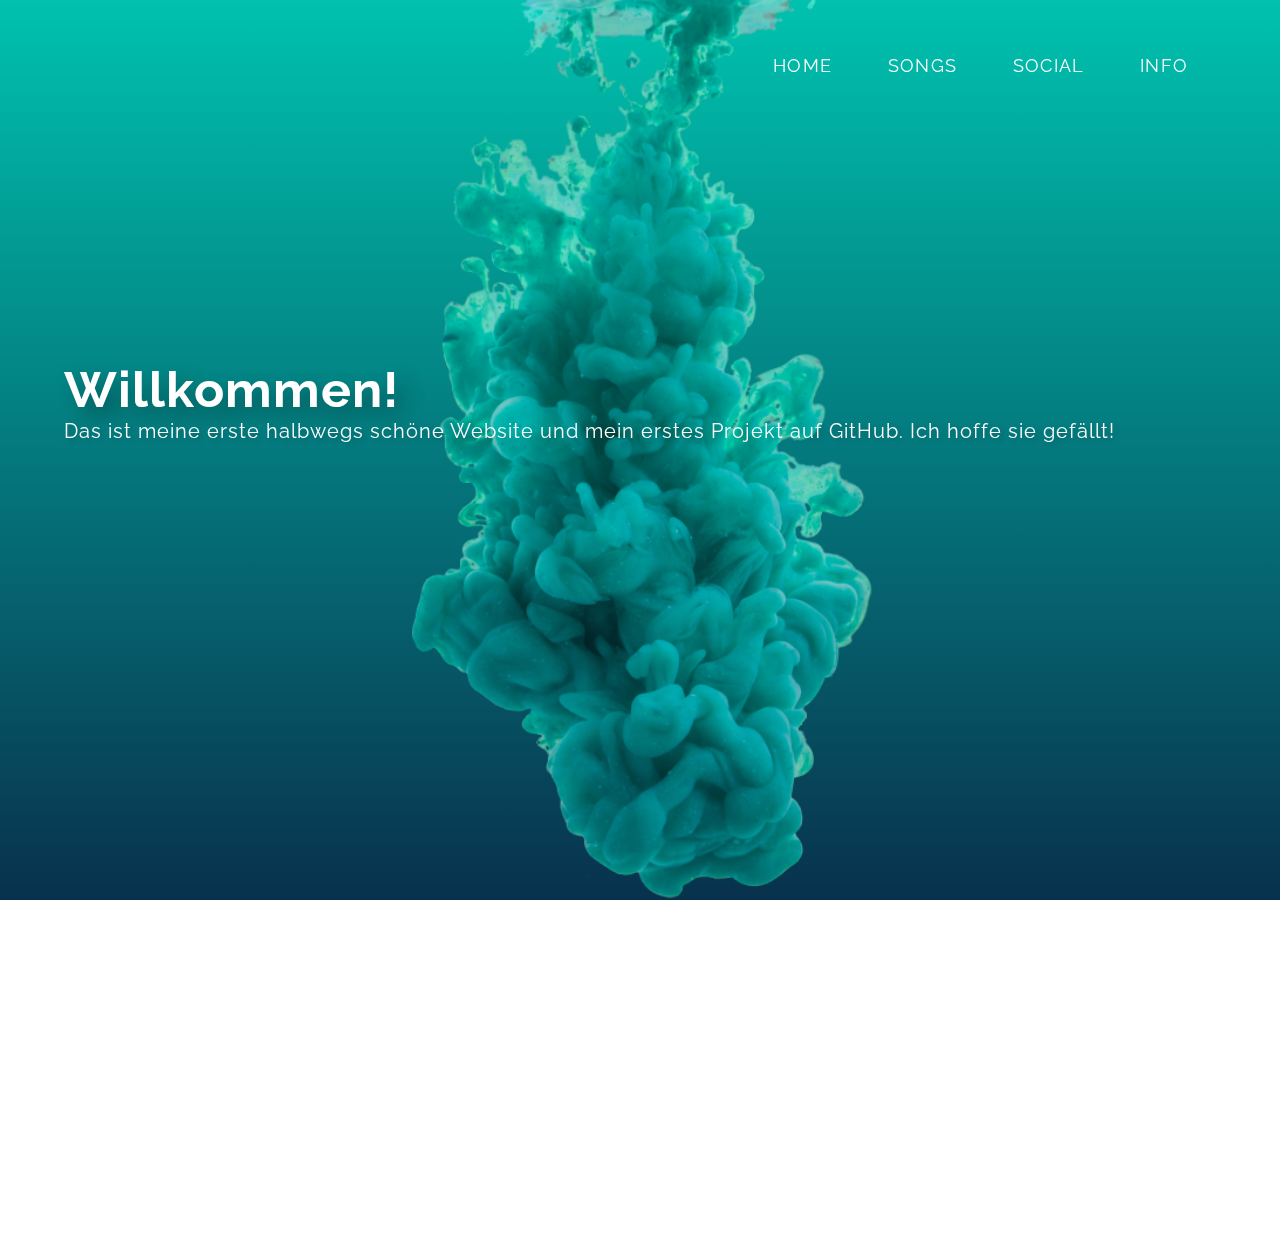
<file: index.html>
<!DOCTYPE html>
<!--Heyy! Willkommen im Source Code, cool dass du hergefunden hast!-->
<html lang="de">
  <head>
    <title>Glass</title>
    <meta name="keywords" content="Willkommen, Glass, Projekt, GitHub, loanto_ant, loanto ant, loanto-ant">
    <meta name="description" content="Selbst programmierte Seite und Projekt auf GitHub. Gehostet mit GitHub Pages">
    <meta name="author" content="loanto_ant">
    <meta charset="utf-8">
    <meta name="viewport" content="width=device-width, initial-scale=1.0">
    <link href="style.css" rel="stylesheet">
    <link rel="shortcut icon" href="favicon.ico" type="image/x-icon">
    <link rel="preconnect" href="https://fonts.gstatic.com">
    <link href="https://fonts.googleapis.com/css2?family=Raleway:wght@300;600&display=swap" rel="stylesheet">
    <meta name="google-site-verification" content="JOJiGApbeVH1Fwu4EngqwizyYhI9VaiPOR7DpakAbWo" />
  </head>
  <body>
    <img src="Bilder/splash-4a.png" class="splash">
    <div class="allesinhalt">
      <div class="title">
        <h1>Willkommen!</h1>
        <p>Das ist meine erste halbwegs schöne Website und mein erstes Projekt auf GitHub. Ich hoffe sie gefällt!</p>
      </div>
      <div class="footer" id="footer-index">
        <a href='https://de.freepik.com/fotos/banner'>Banner Foto erstellt von onlyyouqj - de.freepik.com</a>
        <a href="#"><img src="Bilder/ontop.svg" alt="Nach Oben"></a>
    </div>
  </div>
    <div class="nav">
      <a href="index.html">HOME</a>
      <a href="songs.html">SONGS</a>
      <a href="social.html">SOCIAL</a>
      <a href="info.html">INFO</a>
    </div>
    <div class="dark-mode-hinweis">
      <p><strong>Hinweis:</strong> Sie verwenden diese Seite im Darkmode</p>
    </div>
  </body>
</html>
</file>
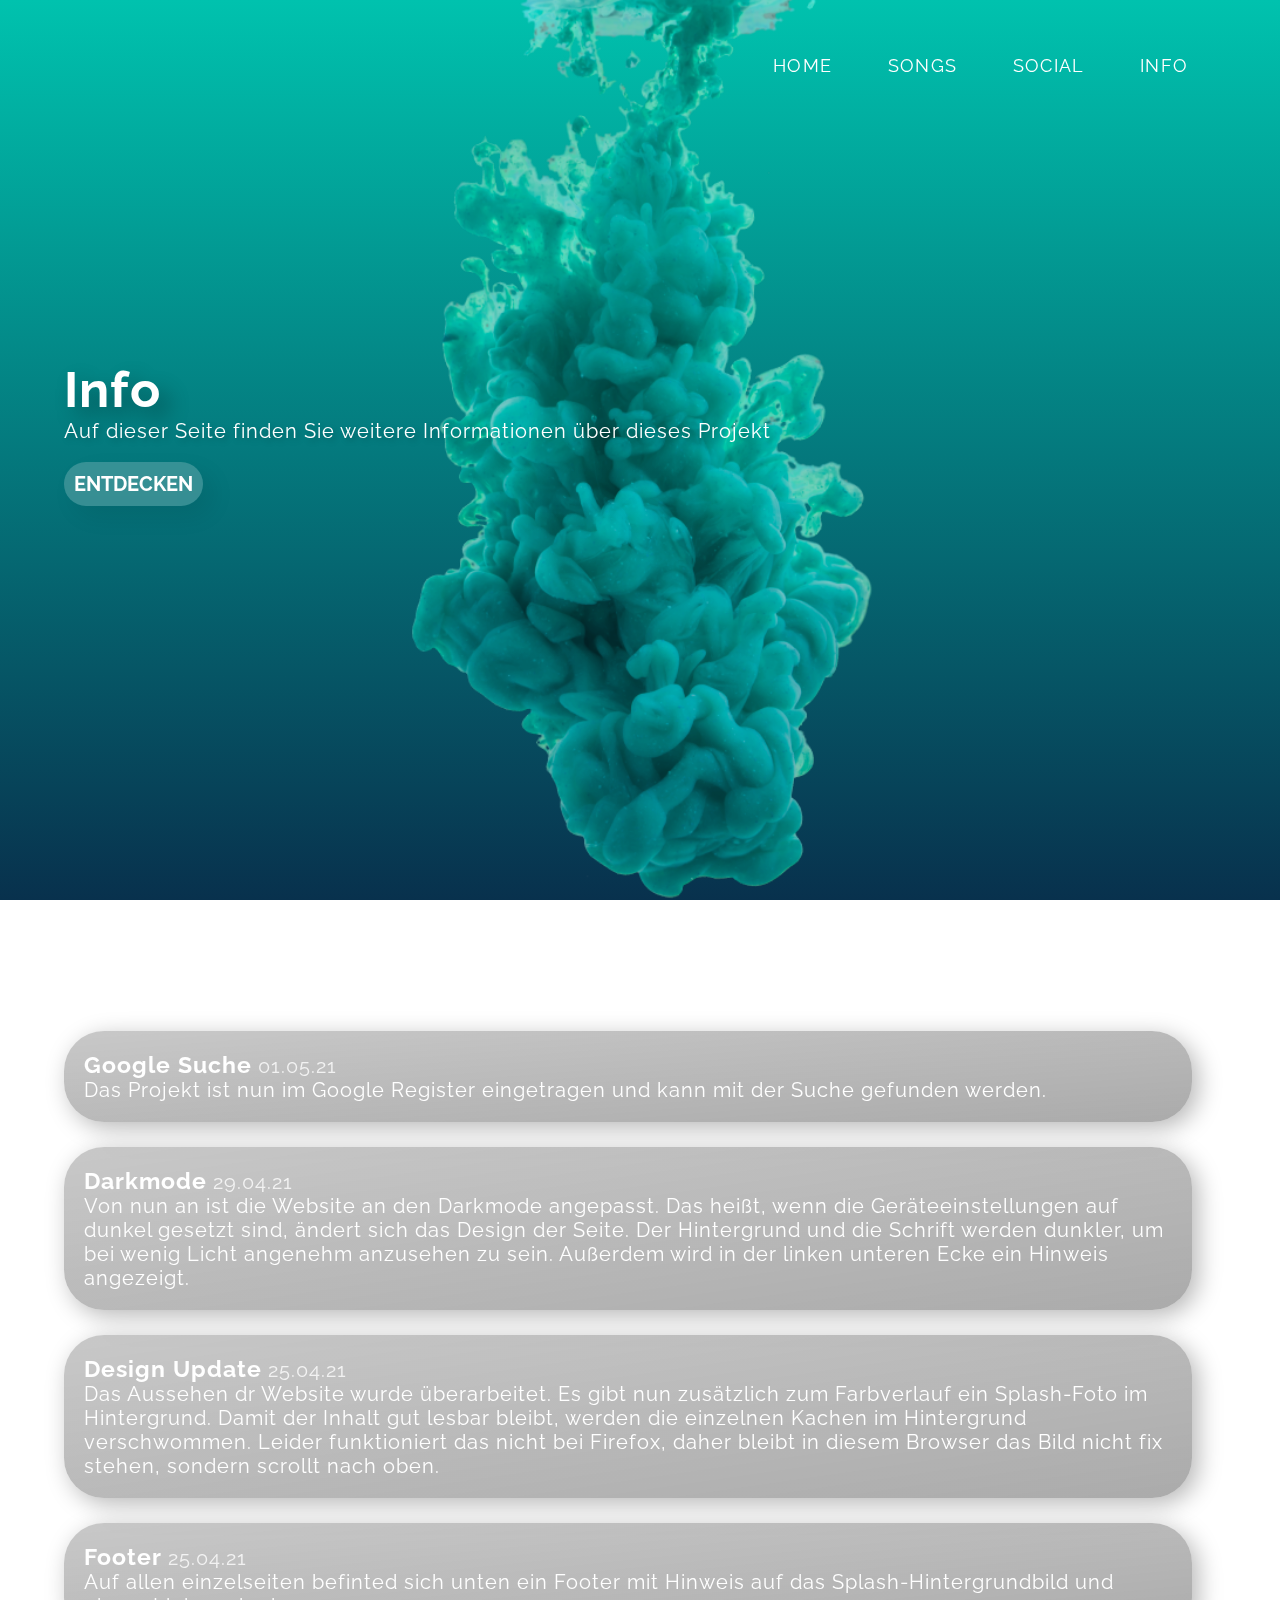
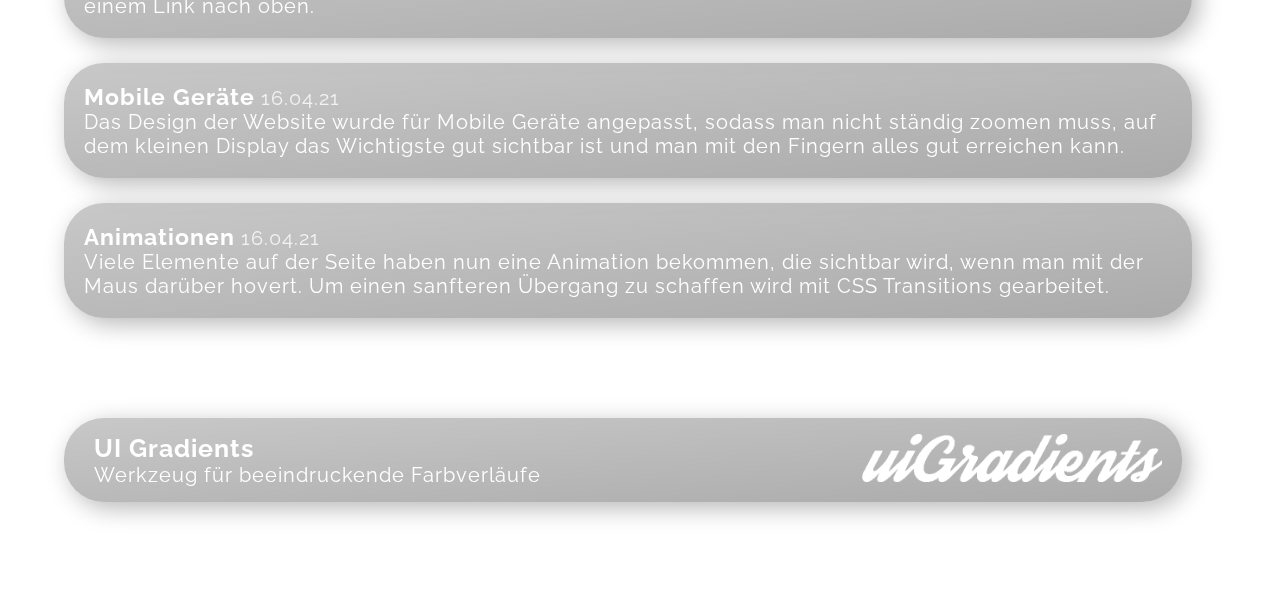
<file: info.html>
<!DOCTYPE html>
<!--Heyy! Willkommen im Source Code, cool dass du hergefunden hast!-->
<html lang="de">
  <head>
    <title>Glass</title>
    <meta name="keywords" content="Info, Glass, Projekt, GitHub, loanto_ant, loanto ant, loanto-ant">
    <meta name="description" content="Selbst programmierte Seite und Projekt auf GitHub. Gehostet mit GitHub Pages">
    <meta name="author" content="loanto_ant">
    <meta charset="utf-8">
    <meta name="viewport" content="width=device-width, initial-scale=1.0">
    <link href="style.css" rel="stylesheet">
    <link rel="shortcut icon" href="favicon.ico" type="image/x-icon">
    <link rel="preconnect" href="https://fonts.gstatic.com">
    <link href="https://fonts.googleapis.com/css2?family=Raleway:wght@300;600&display=swap" rel="stylesheet">
  </head>
  <body>
    <img src="Bilder/splash-4a.png" class="splash">
    <div class="allesinhalt">
        <div class="title">
            <h1>Info</h1>
            <p>Auf dieser Seite finden Sie weitere Informationen über dieses Projekt</p>
            <br>
            <a href="#content"><button>ENTDECKEN</button></a>
        </div>
        <div class="content" id="content">
            <h2>Neuste Änderungen</h2>
            <div class="entstehung-gesamt">
                <div class="entstehung-absatz">
                  <h3>Google Suche</h3>
                  <span class="entstehung-datum">01.05.21</span>  
                  <p>Das Projekt ist nun im Google Register eingetragen und kann mit der Suche gefunden werden.</p>
                </div>
                <div class="entstehung-absatz">
                  <h3>Darkmode</h3>
                  <span class="entstehung-datum">29.04.21</span>  
                  <p>Von nun an ist die Website an den Darkmode angepasst. Das heißt, wenn die Geräteeinstellungen auf dunkel gesetzt sind, ändert sich das Design der Seite. Der Hintergrund und die Schrift werden dunkler, um bei wenig Licht angenehm anzusehen zu sein. Außerdem wird in der linken unteren Ecke ein Hinweis angezeigt.</p>
                </div>
                <div class="entstehung-absatz">
                  <h3>Design Update</h3>
                  <span class="entstehung-datum">25.04.21</span>  
                  <p>Das Aussehen dr Website wurde überarbeitet. Es gibt nun zusätzlich zum Farbverlauf ein Splash-Foto im Hintergrund. Damit der Inhalt gut lesbar bleibt, werden die einzelnen Kachen im Hintergrund verschwommen. Leider funktioniert das nicht bei Firefox, daher bleibt in diesem Browser das Bild nicht fix stehen, sondern scrollt nach oben. </p>
                </div>
                <div class="entstehung-absatz">
                  <h3>Footer</h3>
                  <span class="entstehung-datum">25.04.21</span>  
                  <p>Auf allen einzelseiten befinted sich unten ein Footer mit Hinweis auf das Splash-Hintergrundbild und einem Link nach oben.</p>
                </div>
                <div class="entstehung-absatz">
                  <h3>Mobile Geräte</h3>
                  <span class="entstehung-datum">16.04.21</span>  
                  <p>Das Design der Website wurde für Mobile Geräte angepasst, sodass man nicht ständig zoomen muss, auf dem kleinen Display das Wichtigste gut sichtbar ist und man mit den Fingern alles gut erreichen kann. </p>
                </div>
                <div class="entstehung-absatz">
                  <h3>Animationen</h3>
                  <span class="entstehung-datum">16.04.21</span>  
                  <p>Viele Elemente auf der Seite haben nun eine Animation bekommen, die sichtbar wird, wenn man mit der Maus darüber hovert. Um einen sanfteren Übergang zu schaffen wird mit CSS Transitions gearbeitet.</p>
                </div>
            </div>
            <h2>Tools</h2>
            <div class="tools-gesamt">
                <div class="tool-einzeln">
                    <div class="tool-text">
                        <a href="https://uigradients.com/" target="blank"><h3>UI Gradients</h3></a>
                        <p>Werkzeug für beeindruckende Farbverläufe</p>
                    </div>
                <a href="https://uigradients.com/" target="blank"><img src="Bilder/ui gradients logo.png" alt="logo"></a>
                </div>
            </div>
            <div class="footer">
              <a href='https://de.freepik.com/fotos/banner'>Banner Foto erstellt von onlyyouqj - de.freepik.com</a>
              <a href="#"><img src="Bilder/ontop.svg" alt="Nach Oben"></a>
          </div>
        </div>
  </div>
    <div class="nav">
      <a href="index.html">HOME</a>
      <a href="songs.html">SONGS</a>
      <a href="social.html">SOCIAL</a>
      <a href="info.html">INFO</a>
    </div>
    <div class="dark-mode-hinweis">
      <p><strong>Hinweis:</strong> Sie verwenden diese Seite im Darkmode</p>
    </div>
  </body>
</html>
</file>
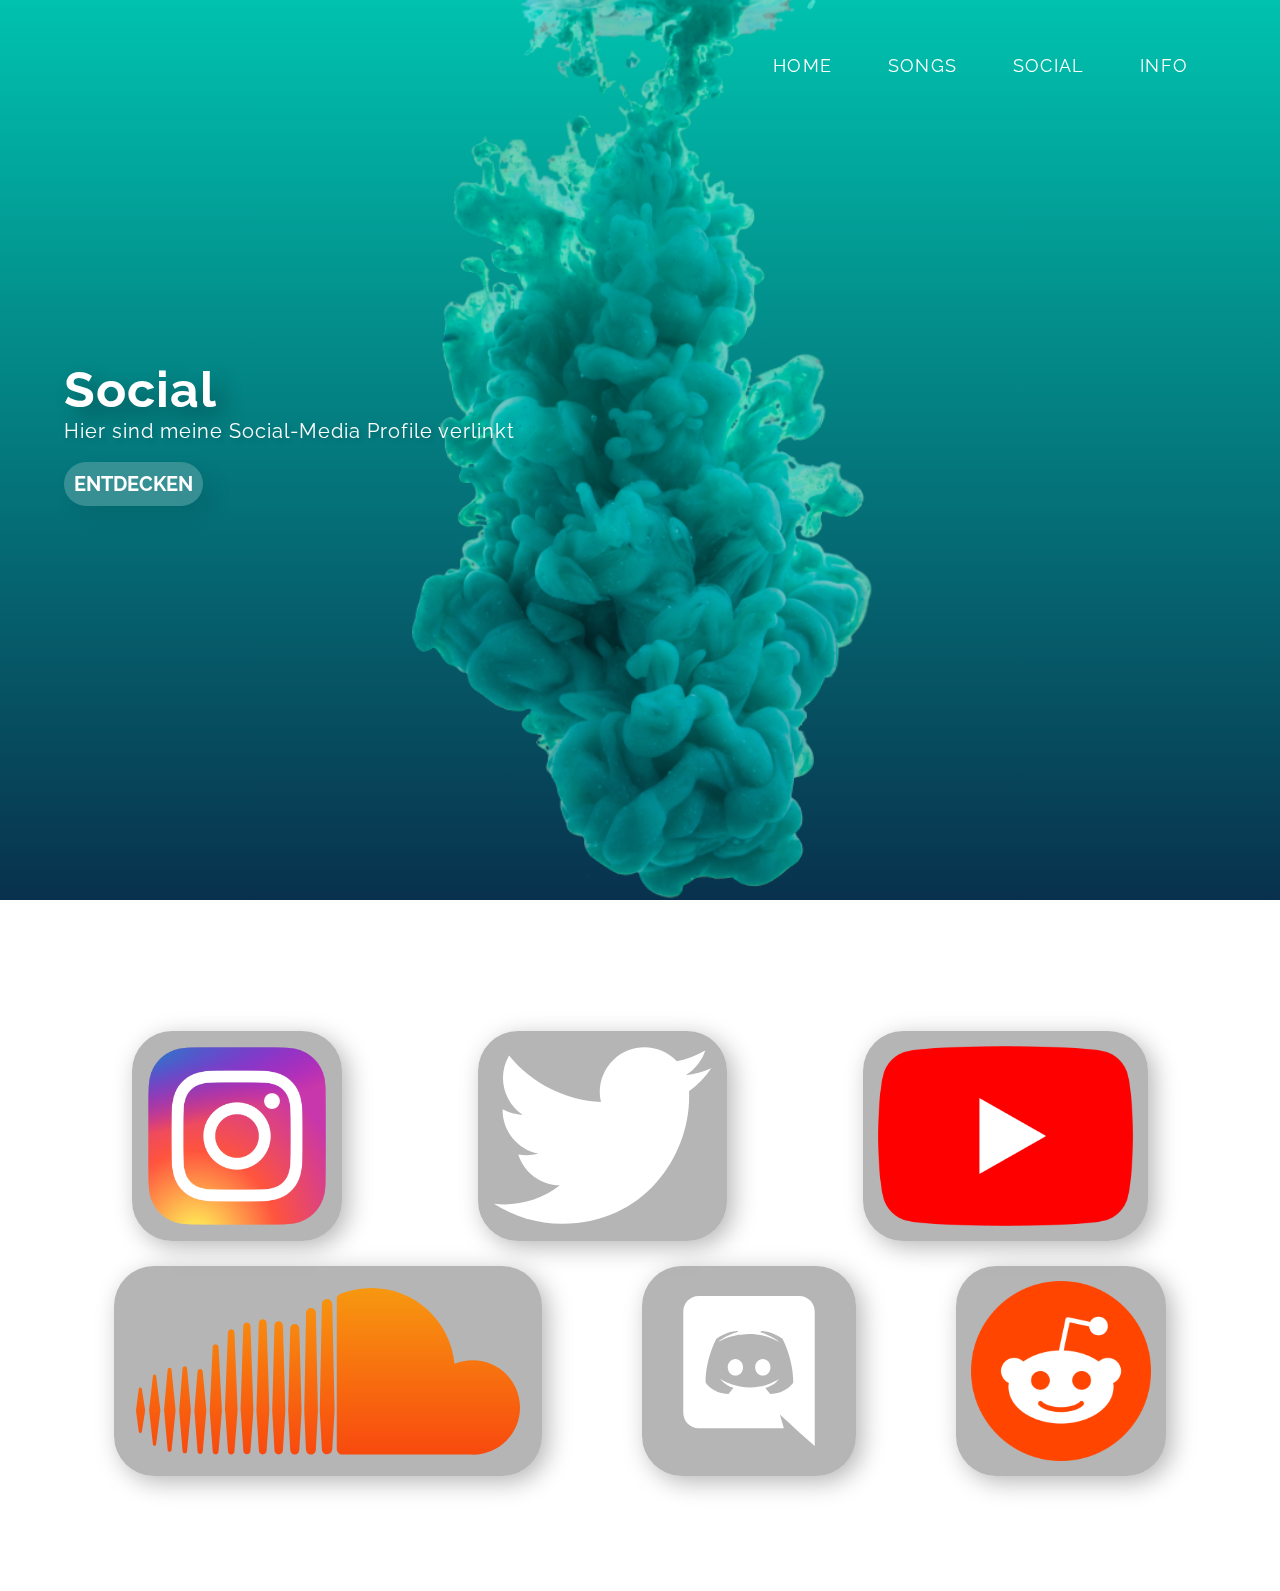
<file: social.html>
<!DOCTYPE html>
<!--Heyy! Willkommen im Source Code, cool dass du hergefunden hast!-->
<html lang="de">
  <head>
    <title>Glass</title>
    <meta name="keywords" content="loanto_ant, loanto ant, loanto-ant, Social Media Profile, Social-Media, Instagram, Twitter, Youtube, Soundcloud, Reddit, Discord, Glass, Projekt, GitHub">
    <meta name="description" content="Selbst programmierte Seite und Projekt auf GitHub. Gehostet mit GitHub Pages">
    <meta name="author" content="loanto_ant">
    <meta charset="utf-8">
    <meta name="viewport" content="width=device-width, initial-scale=1.0">
    <link href="style.css" rel="stylesheet">
    <link rel="shortcut icon" href="favicon.ico" type="image/x-icon">
    <link rel="preconnect" href="https://fonts.gstatic.com">
    <link href="https://fonts.googleapis.com/css2?family=Raleway:wght@300;600&display=swap" rel="stylesheet">
  </head>
  <body>
    <img src="Bilder/splash-4a.png" class="splash">
    <div class="allesinhalt">
    <div class="title">
        <h1>Social</h1>
        <p>Hier sind meine Social-Media Profile verlinkt</p>
        <br>
        <a href="#content"><button>ENTDECKEN</button></a>
    </div>
    <div class="content" id="content">
        <h2>Alle Dienste</h2>
        <div class="dienste-gesamt">
            <div class="dienst-einzeln">
                <a href="#" target="blank"><img src="Bilder/Instagram Logo.png" alt="Instagram"></a>
            </div>
            <div class="dienst-einzeln">
                <a href="https://twitter.com/LoantoA" target="blank"><img src="Bilder/Twitter Logo.svg" alt="Twitter"></a>
            </div>
            <div class="dienst-einzeln">
                <a href="https://www.youtube.com/channel/UCMB9wM5uBOpIzb2xIsitZ4Q/featured" target="blank"><img src="Bilder/Youtube Logo.png" alt="Youtube"></a>
            </div>
            <div class="dienst-einzeln">
                <a href="https://soundcloud.com/user-425709769" target="blank"><img src="Bilder/SoundCloud Logo.svg" alt="Soundcloud"></a>
            </div>
            <div class="dienst-einzeln">
                <a href="#" target="blank"><img src="Bilder/Discord Logo.svg" alt="Discord"></a>
            </div>
            <div class="dienst-einzeln">
                <a href="#" target="blank"><img src="Bilder/Reddit Logo.png" alt="Reddit"></a>
            </div>
        </div>
        <div class="footer">
            <a href='https://de.freepik.com/fotos/banner'>Banner Foto erstellt von onlyyouqj - de.freepik.com</a>
            <a href="#"><img src="Bilder/ontop.svg" alt="Nach Oben"></a>
        </div>
    </div>
  </div>
    <div class="nav">
      <a href="index.html">HOME</a>
      <a href="songs.html">SONGS</a>
      <a href="social.html">SOCIAL</a>
      <a href="info.html">INFO</a>
    </div>
    <div class="dark-mode-hinweis">
        <p><strong>Hinweis:</strong> Sie verwenden diese Seite im Darkmode</p>
    </div>
  </body>
</html>
</file>
<file: style.css>
/*Irgendwie Alles*/
*{
    margin: 0;
    padding: 0;
    scroll-behavior: smooth;
    font-family: 'Raleway', sans-serif;
}
:root{
    --blur: 10px;
    --font-color: white;
    --font-color-box: rgb(255, 255, 255);
    --shadow: 6px 6px 25px rgba(0, 0, 0, 0.288);
    --text-shadow: 3px 3px 6px rgba(0, 0, 0, 0.226);
    /* WHITE
    --background-color: rgba(255, 255, 255, 0.29);
    --background-color-hover: rgba(255, 255, 255, 0.50) ;
    --background-image: linear-gradient( to right bottom, rgba(255, 255, 255, 0.29), rgba(255, 255, 255, 0.40)) ;
    --background-image-hover: linear-gradient( to right bottom, rgba(255, 255, 255, 0.42), rgba(255, 255, 255, 0.52)) ;
    */
    --background-color: rgba(0, 0, 0, 0.29);
    --background-color-hover: rgba(0, 0, 0, 0.5) ;
    --background-image: linear-gradient( to right bottom, rgba(66, 66, 66, 0.29), rgba(44, 44, 44, 0.4)) ;
    --background-image-hover: linear-gradient( to right bottom, rgba(0, 0, 0, 0.42), rgba(0, 0, 0, 0.52)) ;
}
html, body{
    width: 100%;
    height: 100%;
    margin: 0px;
    padding: 0px;
    overflow-x: hidden;
    scrollbar-color: var(--font-color) rgb(55, 138, 145);
}
body{
    background-size: cover;
    background-image: linear-gradient(#00c2ae, #08314D);
    background-attachment: fixed;
}
::-webkit-scrollbar{
    width: 15px;
}
::-webkit-scrollbar-track{
    background-image: linear-gradient(#009485, #062031);
}
::-webkit-scrollbar-thumb{
    border-radius: 10px;
    background-color: rgba(255, 255, 255, 0.644);
}
::-webkit-scrollbar-thumb:hover{
    background-color: rgba(255, 255, 255, 0.87);
}

.allesinhalt{
    position: absolute;
    top: 40vh;
    left: 5vw;
    height: 100vh;
    letter-spacing: 1.0px;
}
.title h1{
    color: var(--font-color);
    font-size: 50px;
    text-shadow: 10px 10px 20px rgba(0, 0, 0, 0.342);
}
.title p{
    color: var(--font-color);
    font-size: 20px;
    text-shadow: var(--text-shadow);
}
.title button{
    color: var(--font-color);
    background-color: rgba(255, 255, 255, 0.2);
    font-size: 20px;
    text-transform: uppercase;
    font-weight: bold;
    border: 3px solid rgba(255, 255, 255, 0);
    border-radius: 50px;
    padding: 7px;
    transition: border 0.3s;
    backdrop-filter: blur(var(--blur));
    box-shadow: 10px 10px 25px rgba(0, 0, 0, 0.075)
}
.title button:hover{
    border: 3px solid rgba(255, 255, 255, 0.5);
}
.title button:focus{
    outline: none;
}
.nav a{
    color: var(--font-color);
    font-family: "Raleway", sans-serif;
    text-decoration: none;
    font-size: 18px;
    padding: 8px;
    margin: 20px;
    border-bottom: 3px solid rgba(255, 255, 255, 0);
    letter-spacing: 1.2px;
    transition: border-bottom 0.3s;
}
.nav a:hover{
    border-bottom: 3px solid var(--font-color);
}
.nav a:focus{
    outline: none;
}
.nav{
    position: absolute;
    display: flex;
    justify-content: space-between;
    flex-wrap: wrap;
    top: 3vh;
    right: 5vw;
}
.content{
    position: relative;
    top: 50vh;
}
.content h2{
    color: var(--font-color);
    font-size: 30px;
    padding: 20px;
}
.footer{
    position: relative;
    height: 90px;
    display: flex;
    justify-content: space-between;
    align-items: center;
}
.footer img{
    height: 50px;
}
.footer a{
    color: var(--font-color);
    text-decoration: none;
    font-size: 15px;
}
#footer-index{
    position: absolute;
    bottom: 0px;
    width: 90vw;
}
.splash{
    height: 100vh;
    position: fixed;
    left: 50%;
    transform: translateX(-50%);
    opacity: 0.8;
}
.dark-mode-hinweis{
    position: fixed;
    bottom: 0px;
    left: 0px;
    background-image: var(--background-image) ;
    backdrop-filter: blur(var(--blur));
    padding: 5px;
    color: var(--font-color);
    border-radius: 0px 15px 0px 0px;
    display: none;
}

/*Songs*/

.song-einzeln{
    background-image: var(--background-image);
    border-radius: 40px;
    padding: 25px;
    position: relative;
    height: 140px;
    width: 450px;
    margin-bottom: 25px;
    box-shadow: var(--shadow);
    backdrop-filter: blur(var(--blur));
}
.cover, .song-einzeln img{
    width: 140px;
    position: absolute;
    right: 20px;
    top: 50%;
    transform: translateY(-50%);
    border-radius: 30px;
    z-index: 3;
}
.cover{
    display: flex;
    justify-content: center;
    align-items: center;
    background-color: yellowgreen;
}
.cover img{
    position: static;
    transform: none;
    transition: transform 0.8s;
}
.cover img:hover{
    transform: scale(calc(190/140));
}
.song-einzeln h3{
    color: var(--font-color-box);
    font-size: 25px;
    margin-bottom: 20px;
}
.song-einzeln audio{
    margin-top: 16.5px;
    border-radius: 30px;
    width: 300px;
    height: 54px;
}
.song-einzeln audio:focus{
    outline: none;
}
audio::-webkit-media-controls-panel{
    background-color: initial;
}
.youtube, .soundcloud{
    color: var(--font-color-box);
    font-size: 18px;
    text-decoration: none;
    margin-right: 30px;
}
.youtube:hover{
    border-bottom: 2px solid red;
}
.soundcloud:hover{
    border-bottom: 2px solid #FF5419;
}
.songs-gesamt{
    width: 90vw;
    display: flex;
    justify-content: space-around;
    flex-wrap: wrap;
}

/*Social Media*/

.dienste-gesamt{
    width: 90vw;
    display: flex;
    justify-content: space-around;
    flex-wrap: wrap;
}
.dienst-einzeln{
    background-color: var(--background-color);
    border-radius: 40px;
    padding: 15px;
    position: relative;
    height: 20vh;
    margin-bottom: 25px;
    margin-left: 5px;
    margin-right: 5px;
    box-shadow: var(--shadow);
    transition: background-color 0.4s;
    backdrop-filter: blur(var(--blur));
    transition: transform 0.4s;
}
.dienst-einzeln img{
    height: 20vh;
}

.dienst-einzeln:hover{
    background-color: var(--background-color-hover);
    transform: scale(1.1);
}
/*Info*/

.entstehung-gesamt, tools-gesamt{
    width: 90vw;
}
.entstehung-absatz{
    color: var(--font-color-box);
    font-size: 20px;
    background-image: var(--background-image);
    border-radius: 40px;
    padding: 20px;
    width: 85vw;
    margin-bottom: 25px;
    box-shadow: var(--shadow);
    backdrop-filter: blur(var(--blur));
    
}
.entstehung-absatz h3{
    display: inline;
}
.entstehung-datum{
    opacity: 0.8;
}

.tool-einzeln{
    background-image: var(--background-image);
    border-radius: 40px;
    width: 85vw;
    display: flex;
    justify-content: space-between;
    align-items: center;
    padding-left: 15px;
    padding-right: 15px;
    flex-wrap: wrap;
    box-shadow: var(--shadow);
    backdrop-filter: blur(var(--blur));
}
.tool-einzeln h3{
    color: var(--font-color-box);
    font-size: 25px;
    text-decoration: none;
}
.tool-einzeln a{
    text-decoration: none;
}
.tool-einzeln h3:hover{
    text-decoration: underline solid var(--font-color-box);
}
.tool-einzeln p{
    color: var(--font-color-box);
    font-size: 20px;
}
.tool-einzeln img{
    width: 300px;
    margin: 15px 5px 15px 5px;
}
.tool-text{
    margin: 15px;
}

/*Mobile-Songs*/
@media (max-width: 545px){
    .songs-gesamt{
        justify-content: center;
    }
    .song-einzeln{
        height: 325px;
        max-width: 300px;
        padding: 18px;
    }
    .song-einzeln h3{
        text-align: center;
    }
    .song-einzeln audio{
        position: relative;
        bottom: -208px;
    }
    .song-einzeln img, .cover{
        left: 50%;
        top: 168px;
        transform: translate(-50%, -50%);
        width: 225px;
    }
    .cover img:hover{
        transform: scale(1);
    }
    .youtube, .soundcloud{
        display: none;
    }
}
/*only Firefox*/
@-moz-document url-prefix(){
    :root{
        --blur: 0px;
    }
    .song-einzeln, .dienst-einzeln, .entstehung-absatz, .tool-einzeln{
        backdrop-filter: none;
    }
    .song-einzeln audio{
        height: 40px;
        margin-top: 30.5px;
        filter: invert(1);
    }
    .splash{
        position: absolute;
    }
}
/*Darkmode*/
@media (prefers-color-scheme: dark){
    :root{
        --font-color:rgb(218, 218, 218);
    }
    body{
        background-image: linear-gradient(#00a594, #062235);
    }
    .title button:hover{
        border: 3px solid rgba(34, 34, 34, 0.658);
    }
    .splash{
        filter: brightness(75%);
    }
    .footer img{
        filter: brightness(75%);
    }
    .dark-mode-hinweis{
        display: block;
        animation: verschwinden 2s ease-in-out forwards 7s;
    }
    .tool-einzeln img{
        filter: brightness(15%);
    }
    /*audio::-webkit-media-controls-panel{
        background-color: var(--font-color);
    }*/
    .song-einzeln audio{
        filter: invert(1);
    }
}
@keyframes verschwinden {
    0%{
        opacity: 1;
    }
    100%{
        opacity: 0;
    }
}
</file>
